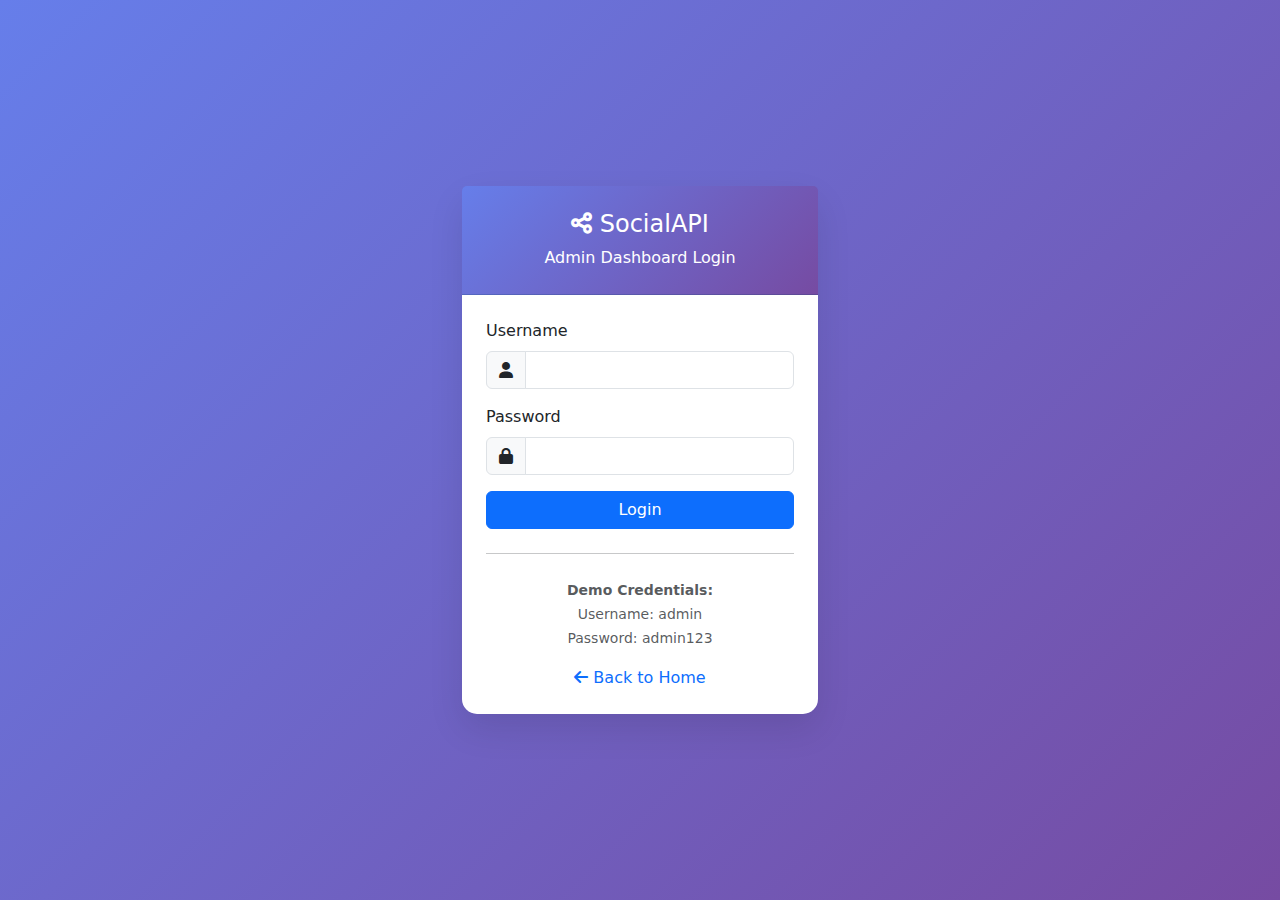
<file: templates/login.html>
<!DOCTYPE html>
<html lang="en">
<head>
    <meta charset="UTF-8">
    <meta name="viewport" content="width=device-width, initial-scale=1.0">
    <title>Login - Social Media API</title>
    <link href="https://cdn.jsdelivr.net/npm/bootstrap@5.1.3/dist/css/bootstrap.min.css" rel="stylesheet">
    <link href="https://cdnjs.cloudflare.com/ajax/libs/font-awesome/6.0.0/css/all.min.css" rel="stylesheet">
    <style>
        body {
            background: linear-gradient(135deg, #667eea 0%, #764ba2 100%);
            min-height: 100vh;
            display: flex;
            align-items: center;
        }
        .login-card {
            border: none;
            border-radius: 15px;
            box-shadow: 0 15px 35px rgba(0,0,0,0.1);
        }
        .login-header {
            background: linear-gradient(135deg, #667eea 0%, #764ba2 100%);
            color: white;
            border-radius: 15px 15px 0 0;
        }
    </style>
</head>
<body>
    <div class="container">
        <div class="row justify-content-center">
            <div class="col-md-6 col-lg-4">
                <div class="card login-card">
                    <div class="card-header login-header text-center py-4">
                        <h4><i class="fas fa-share-alt"></i> SocialAPI</h4>
                        <p class="mb-0">Admin Dashboard Login</p>
                    </div>
                    <div class="card-body p-4">
                        <form method="POST">
                            <div class="mb-3">
                                <label for="username" class="form-label">Username</label>
                                <div class="input-group">
                                    <span class="input-group-text"><i class="fas fa-user"></i></span>
                                    <input type="text" class="form-control" id="username" name="username" required>
                                </div>
                            </div>
                            <div class="mb-3">
                                <label for="password" class="form-label">Password</label>
                                <div class="input-group">
                                    <span class="input-group-text"><i class="fas fa-lock"></i></span>
                                    <input type="password" class="form-control" id="password" name="password" required>
                                </div>
                            </div>
                            <div class="d-grid">
                                <button type="submit" class="btn btn-primary">Login</button>
                            </div>
                        </form>
                        
                        <hr class="my-4">
                        
                        <div class="text-center">
                            <small class="text-muted">
                                <strong>Demo Credentials:</strong><br>
                                Username: admin<br>
                                Password: admin123
                            </small>
                        </div>
                        
                        <div class="text-center mt-3">
                            <a href="/" class="text-decoration-none">
                                <i class="fas fa-arrow-left"></i> Back to Home
                            </a>
                        </div>
                    </div>
                </div>
            </div>
        </div>
    </div>

    <script src="https://cdn.jsdelivr.net/npm/bootstrap@5.1.3/dist/js/bootstrap.bundle.min.js"></script>
</body>
</html>
</file>
